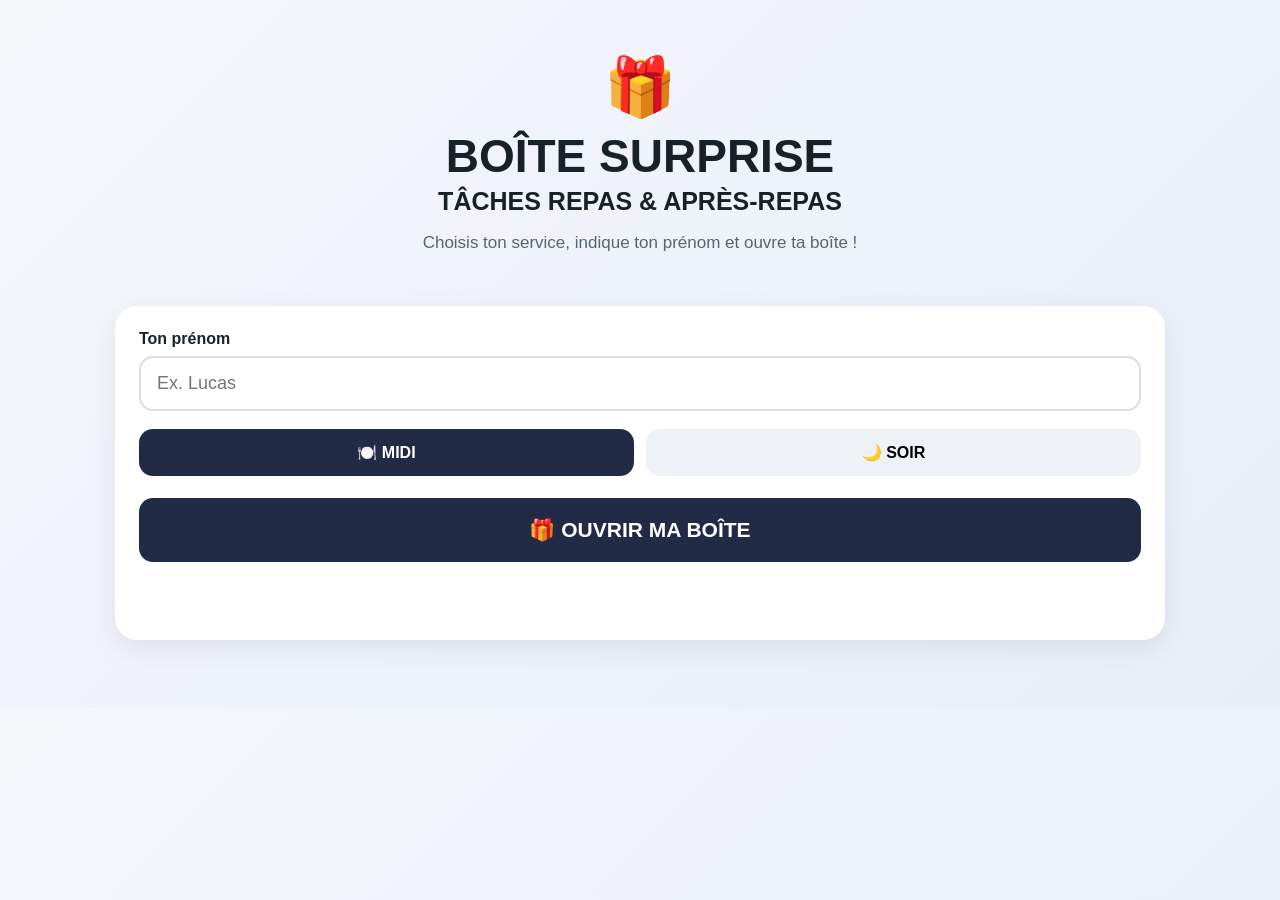
<file: index.html>
<!doctype html>
<html lang="fr">
<head>
  <meta charset="utf-8">
  <meta name="viewport" content="width=device-width,initial-scale=1">
  <title>Boîte Surprise – Tâches Repas & Après-Repas</title>
  <link rel="stylesheet" href="style.css">
</head>

<body>

<main class="container">

  <section class="hero">

    <div class="emoji">🎁</div>

    <h1>BOÎTE SURPRISE</h1>

    <h2>TÂCHES REPAS & APRÈS-REPAS</h2>

    <p>
      Choisis ton service, indique ton prénom
      et ouvre ta boîte !
    </p>

  </section>


  <section class="card">

    <label for="prenom">
      Ton prénom
    </label>

    <input
      id="prenom"
      maxlength="40"
      autocomplete="off"
      placeholder="Ex. Lucas"
    >


    <div class="service-grid">

      <button
        class="service active"
        data-service="midi"
      >
        🍽️ MIDI
      </button>


      <button
        class="service"
        data-service="soir"
      >
        🌙 SOIR
      </button>

    </div>


    <button
      id="openBox"
      class="open-box"
    >
      🎁 OUVRIR MA BOÎTE
    </button>


    <p
      id="message"
      class="message"
    ></p>


    <div
      id="result"
      class="result hidden"
    >

      <div class="result-label">
        TA TÂCHE
      </div>


      <div
        id="task"
        class="task"
      ></div>


      <div
        id="resultMeta"
        class="result-meta"
      ></div>

    </div>

  </section>

</main>


<script>

window.API_URL =
"https://script.google.com/macros/s/AKfycbwCR_YUDjV7NupG9SGqIPGTLvHhKb8S62B960smtJnIMdQmuV6Reob2d42VkDVKO7s/exec";

</script>


<script src="app.js"></script>

</body>
</html>
</file>
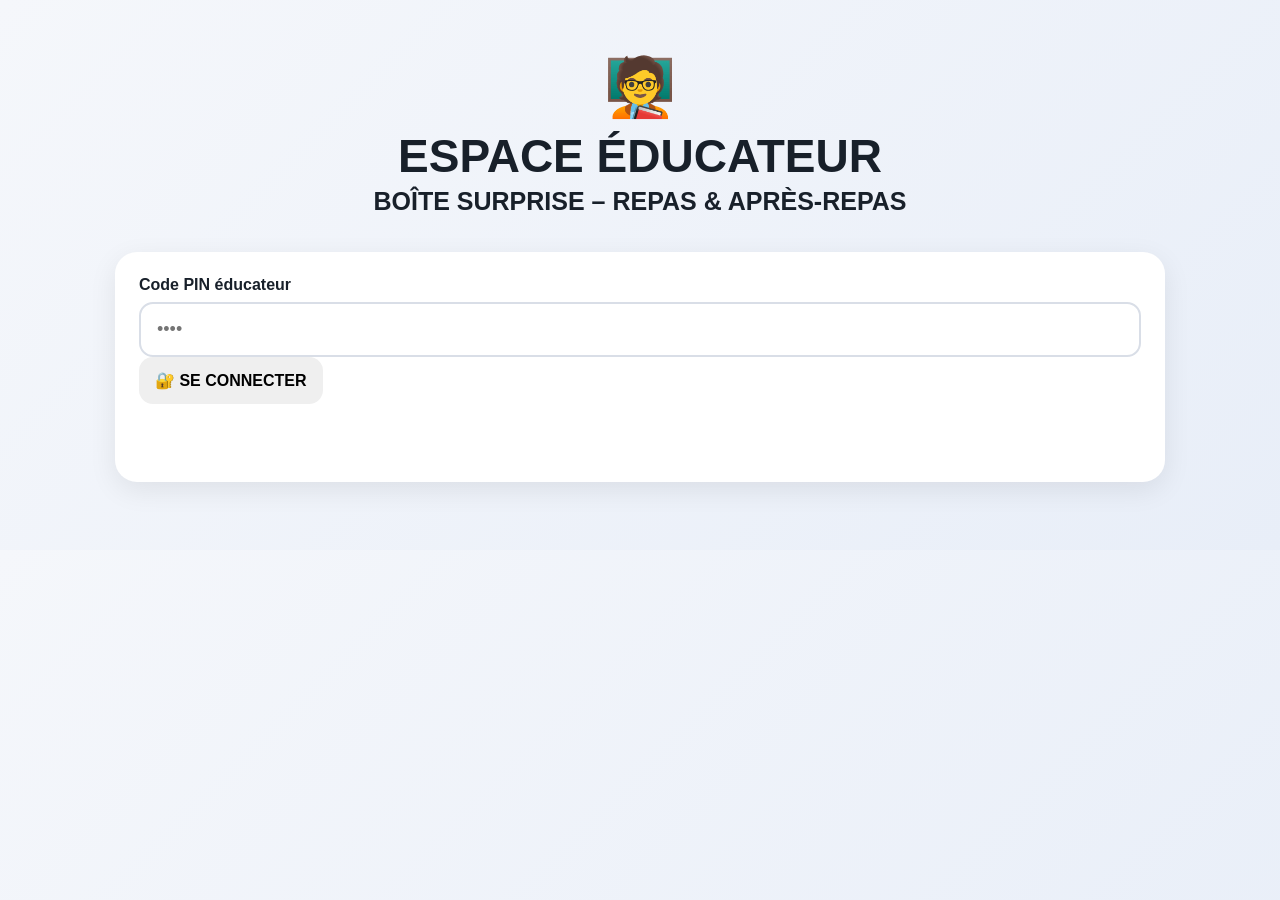
<file: educateur.html>
<!doctype html>
<html lang="fr">

<head>

  <meta charset="utf-8">

  <meta
    name="viewport"
    content="width=device-width,initial-scale=1"
  >

  <title>
    Éducateur – Boîte Surprise Repas
  </title>

  <link
    rel="stylesheet"
    href="style.css"
  >

</head>


<body>

<main class="container educator">


  <!-- =========================
       TITRE
  ========================== -->

  <section class="hero">

    <div class="emoji">
      🧑‍🏫
    </div>

    <h1>
      ESPACE ÉDUCATEUR
    </h1>

    <h2>
      BOÎTE SURPRISE – REPAS & APRÈS-REPAS
    </h2>

  </section>


  <!-- =========================
       CONNEXION
  ========================== -->

  <section
    id="loginCard"
    class="card"
  >

    <label for="pin">
      Code PIN éducateur
    </label>

    <input
      id="pin"
      type="password"
      inputmode="numeric"
      maxlength="12"
      placeholder="••••"
    >

    <button
      id="loginBtn"
      class="primary"
    >
      🔐 SE CONNECTER
    </button>

    <p
      id="loginMessage"
      class="message"
    ></p>

  </section>


  <!-- =========================
       TABLEAU DE BORD
  ========================== -->

  <section
    id="dashboard"
    class="hidden"
  >


    <!-- BARRE D'OUTILS -->

    <div class="toolbar card">

      <div>

        <strong id="todayLabel"></strong>

        <div class="muted">

          Les attributions du midi et du soir
          sont indépendantes.

        </div>

      </div>


      <div class="toolbar-actions">

        <button
          id="refreshBtn"
          class="secondary"
        >
          🔄 Actualiser
        </button>


        <button
          id="printBtn"
          class="secondary"
        >
          🖨️ Imprimer
        </button>


        <button
          id="resetBtn"
          class="danger"
        >
          ♻️ Réinitialiser aujourd'hui
        </button>

      </div>

    </div>


    <!-- =========================
         MIDI
    ========================== -->

    <section class="card">

      <h3>
        🍽️ TÂCHES DU MIDI
      </h3>


      <div class="table-wrap">

        <table>

          <thead>

            <tr>

              <th>
                Jeune
              </th>

              <th>
                Tâche
              </th>

              <th>
                Statut
              </th>

              <th>
                Action
              </th>

            </tr>

          </thead>


          <tbody id="midiBody">
          </tbody>

        </table>

      </div>


      <p
        id="midiEmpty"
        class="muted empty"
      >
        Aucune attribution pour le midi.
      </p>

    </section>


    <!-- =========================
         SOIR
    ========================== -->

    <section class="card">

      <h3>
        🌙 TÂCHES DU SOIR
      </h3>


      <div class="table-wrap">

        <table>

          <thead>

            <tr>

              <th>
                Jeune
              </th>

              <th>
                Tâche
              </th>

              <th>
                Statut
              </th>

              <th>
                Action
              </th>

            </tr>

          </thead>


          <tbody id="soirBody">
          </tbody>

        </table>

      </div>


      <p
        id="soirEmpty"
        class="muted empty"
      >
        Aucune attribution pour le soir.
      </p>

    </section>


    <!-- =========================
         TÂCHES DISPONIBLES
    ========================== -->

    <section class="card">

      <h3>
        ⚙️ TÂCHES DISPONIBLES
      </h3>

      <p class="muted">

        Les tâches disponibles sont affichées
        ci-dessous.

      </p>


      <div
        id="taskList"
        class="task-list"
      ></div>

    </section>


  </section>

</main>


<!-- =========================
     URL DU SERVEUR
========================== -->

<script>

window.API_URL =
"https://script.google.com/macros/s/AKfycbwCR_YUDjV7NupG9SGqIPGTLvHhKb8S62B960smtJnIMdQmuV6Reob2d42VkDVKO7s/exec";

</script>


<script src="educateur.js"></script>

</body>

</html>
</file>
<file: style.css>
* {
  box-sizing: border-box;
}

body {
  margin: 0;
  font-family: Arial, Helvetica, sans-serif;
  background: linear-gradient(135deg, #f5f7fb, #e8eef8);
  color: #18202a;
}

.container {
  width: min(1050px, 94%);
  margin: 0 auto;
  padding: 28px 0 50px;
}

.hero {
  text-align: center;
  padding: 25px 15px 18px;
}

.emoji {
  font-size: 58px;
}

h1 {
  margin: 8px 0 4px;
  font-size: clamp(28px, 5vw, 46px);
}

h2 {
  margin: 0;
  font-size: clamp(17px, 3vw, 25px);
}

.hero p {
  font-size: 17px;
  color: #5a6470;
}

.card {
  background: white;
  border-radius: 22px;
  padding: 24px;
  margin: 18px 0;
  box-shadow: 0 8px 28px rgba(0, 0, 0, 0.08);
}

label {
  display: block;
  font-weight: 700;
  margin-bottom: 8px;
}

input {
  width: 100%;
  padding: 15px 16px;
  border: 2px solid #d9dee7;
  border-radius: 14px;
  font-size: 18px;
  outline: none;
}

input:focus {
  border-color: #6574cd;
}

.service-grid {
  display: grid;
  grid-template-columns: 1fr 1fr;
  gap: 12px;
  margin: 18px 0;
}

button {
  border: 0;
  border-radius: 14px;
  padding: 14px 16px;
  font-size: 16px;
  font-weight: 700;
  cursor: pointer;
}

.service {
  background: #eef1f6;
}

.service.active {
  background: #222b45;
  color: white;
}

.open-box {
  width: 100%;
  padding: 20px;
  font-size: 21px;
  background: #222b45;
  color: white;
  margin-top: 4px;
}

.message {
  min-height: 22px;
  text-align: center;
  font-weight: 700;
}

.result {
  margin-top: 20px;
  padding: 25px;
  border-radius: 18px;
  background: #f3f5ff;
  text-align: center;
}

.result-label {
  font-size: 14px;
  font-weight: 800;
  letter-spacing: 1px;
  color: #5b6475;
}

.task {
  font-size: 28px;
  font-weight: 900;
  margin: 12px 0;
}

.result-meta {
  color: #667085;
}

.hidden {
  display: none !important;
}

@media (max-width: 700px) {
  .task {
    font-size: 23px;
  }
}
</file>
